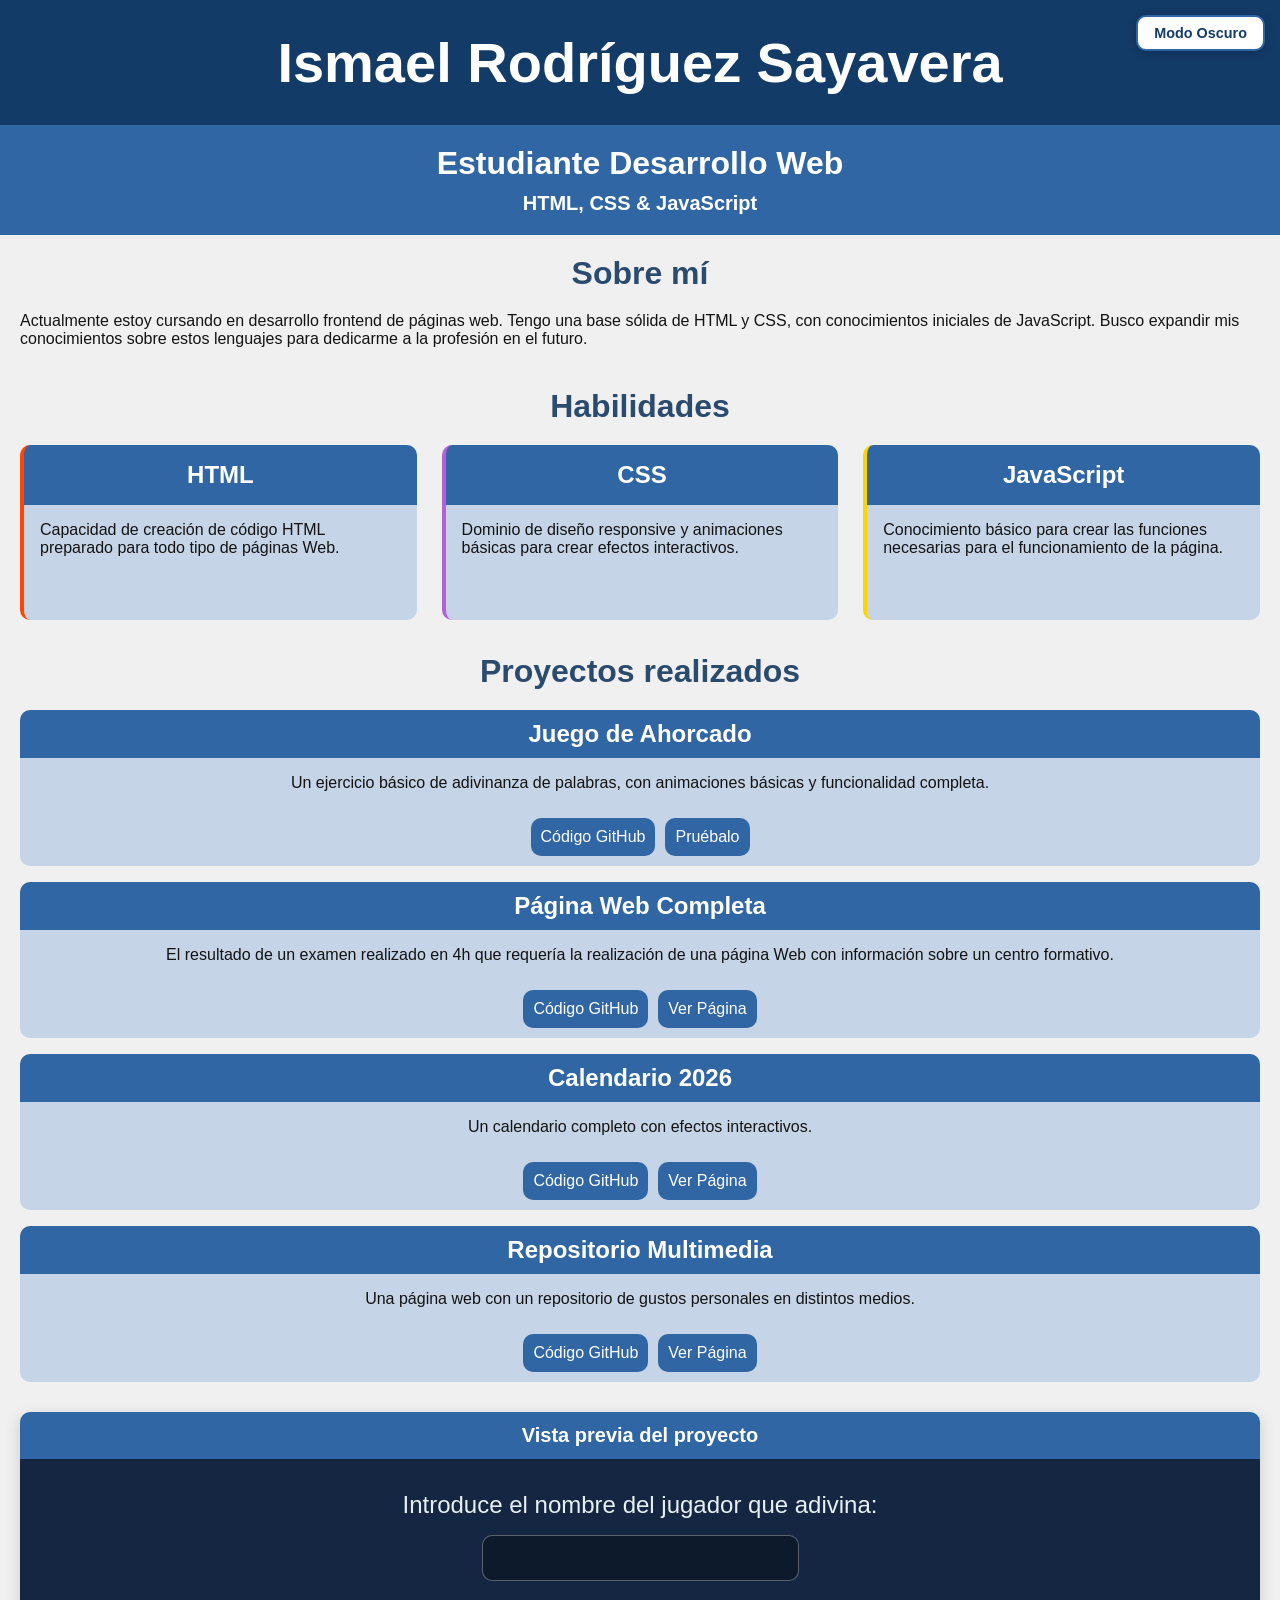
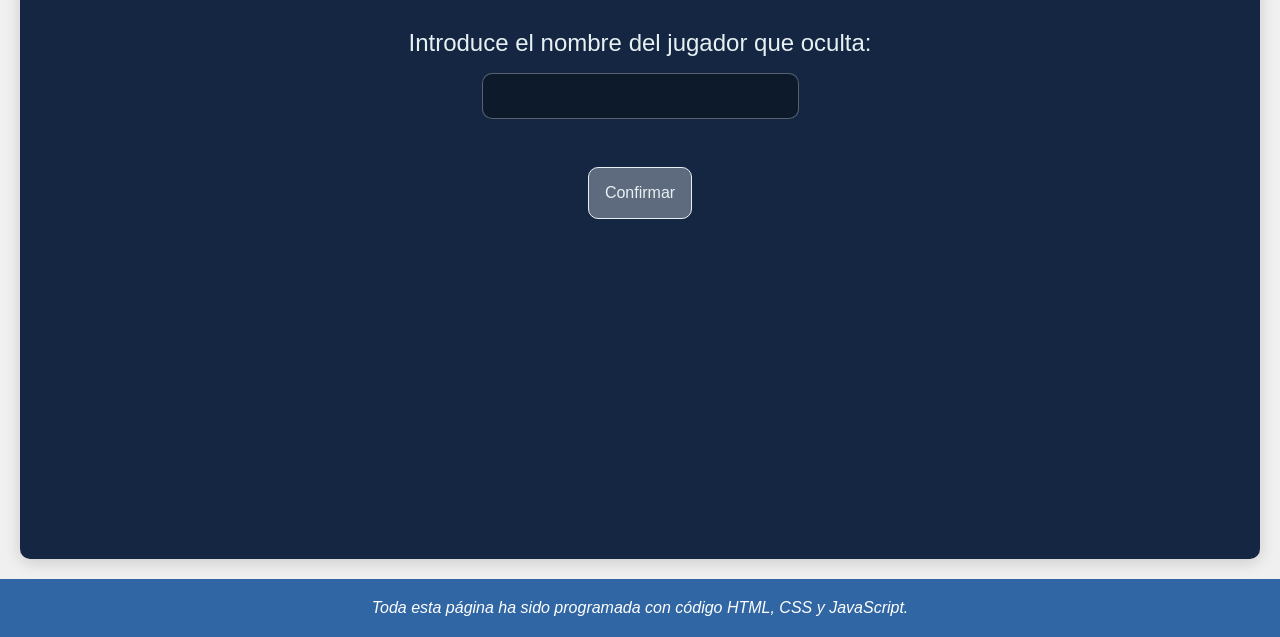
<file: index.html>
<!DOCTYPE html>
<html lang="es">

<head>
    <meta charset="UTF-8">
    <meta name="viewport" content="width=device-width, initial-scale=1.0">
    <title>Portfolio - Ismael Rodríguez Sayavera</title>
    <style>
        * {
            margin: 0;
            padding: 0;
            box-sizing: border-box;
        }

        :root {
            --primary-color: #133b68;
            --secondary-color: #3066a3;
            --h-color: #2a4a6e;
            --card-color: #c5d5e7;
            --txt-color-light: #ffffff;
            --txt-color-dark: #131313;
            --bg-color: #f0f0f0;
            --btn-bg: #ffffff;
            --btn-text: #133b68;
        }

        body.dark-theme {
            --primary-color: #0b1d33;
            --secondary-color: #1a365d;
            --h-color: #90cdf4;
            --card-color: #142033;
            --txt-color-light: #e2e8f0;
            --txt-color-dark: #cbd5e1;
            --bg-color: #0f172a;
            --btn-bg: #1e293b;
            --btn-text: #ffffff;
        }

        body {
            font-family: 'segoe ui', arial, sans-serif;
            background-color: var(--bg-color);
            color: var(--txt-color-dark);
            transition: background-color 0.3s ease, color 0.3s ease;
        }

        .theme-toggle-btn {
            position: fixed;
            top: 15px;
            right: 15px;
            z-index: 999;
            background-color: var(--btn-bg);
            color: var(--btn-text);
            border: 2px solid var(--secondary-color);
            border-radius: 10px;
            padding: 8px 16px;
            font-size: 0.9rem;
            font-weight: bold;
            cursor: pointer;
            box-shadow: 0 2px 10px rgba(0, 0, 0, 0.2);
            transition: all 0.3s ease;
            display: flex;
            align-items: center;
            gap: 6px;
        }

        .theme-toggle-btn:hover {
            background-color: var(--btn-text);
            color: var(--btn-bg);
        }

        .header {
            text-align: center;
        }

        .header h1 {
            font-size: 3.5rem;
            color: var(--txt-color-light);
            background-color: var(--primary-color);
            padding: 30px 0;
            transition: background-color 0.3s ease;
        }

        .header h2 {
            font-size: 2rem;
            color: var(--txt-color-light);
            background-color: var(--secondary-color);
            padding-top: 20px;
            transition: background-color 0.3s ease;
        }

        .header p {
            font-size: 1.25rem;
            color: var(--txt-color-light);
            font-weight: bold;
            background-color: var(--secondary-color);
            padding-top: 10px;
            padding-bottom: 20px;
            transition: background-color 0.3s ease;
        }

        .main {
            background-color: var(--bg-color);
            transition: background-color 0.3s ease;
        }

        section {
            padding: 20px 20px;
        }

        .main h2 {
            font-size: 2rem;
            color: var(--h-color);
            text-align: center;
            margin-bottom: 20px;
            transition: color 0.3s ease;
        }

        ul {
            list-style: square;
            margin-left: 1rem;
            margin-bottom: 20px;
        }

        .main h3 {
            font-size: 1.5rem;
            color: var(--h-color);
            transition: color 0.3s ease;
        }

        .main p {
            color: var(--txt-color-dark);
            transition: color 0.3s ease;
        }

        .skills-dl {
            display: flex;
            justify-content: center;
            gap: 2%;
            margin-bottom: 40px;
        }

        .sk-html,
        .sk-css,
        .sk-js {
            width: 33%;
        }

        .sk-html dt,
        .sk-html dd {
            border-left: 4px solid orangered;
            border-radius: 10px;
        }

        .sk-css dt,
        .sk-css dd {
            border-left: 4px solid rgb(180, 96, 219);
            border-radius: 10px;
        }

        .sk-js dt,
        .sk-js dd {
            border-left: 4px solid rgb(252, 214, 0);
            border-radius: 10px;
        }

        .skills-dl dt {
            font-weight: bold;
            color: var(--txt-color-light);
            font-size: 1.5rem;
            text-align: center;
            padding: 1rem;
            background-color: var(--secondary-color);
            border-radius: 10px 10px 0px 0px;
            transition: background-color 0.3s ease;
        }

        .skills-dl dd {
            color: var(--txt-color-dark);
            padding-bottom: 10px;
            padding: 1rem;
            background-color: var(--card-color);
            border-radius: 0 0 10px 10px;
            height: 90%;
            transition: background-color 0.3s ease, color 0.3s ease;
        }

        .project-boxes h3 {
            font-size: 1.5rem;
            color: var(--h-color);
            text-align: center;
            padding: 10px;
            transition: color 0.3s ease;
            background-color: var(--secondary-color);
            border-radius: 10px 10px 0 0;
            color: var(--txt-color-light);
        }

        .project-boxes p {
            text-align: center;
            padding: 1rem;
        }

        .project-flex {
            margin-bottom: 1rem;
        }

        .card-content {
            background-color: var(--card-color);
            margin-top: 0;
            border-radius: 0 0 10px 10px;
        }

        .project-links {
            display: flex;
            justify-content: center;
            gap: 10px;
            margin: 0 10px;
            padding: 10px;
        }

        .project-links a {
            text-decoration: none;
            background-color: var(--secondary-color);
            padding: 10px;
            color: var(--txt-color-light);
            border-radius: 10px;
            display: block;
            transition: all .25s ease;
        }

        .project-links a:hover {
            background-color: var(--primary-color);
        }

        .footer p {
            text-align: center;
            padding: 20px;
            background-color: var(--secondary-color);
            color: var(--txt-color-light);
            transition: background-color 0.3s ease;
        }

        .iframe-container {
            margin-top: 30px;
            background-color: var(--card-color);
            border-radius: 10px;
            overflow: hidden;
            box-shadow: 0 4px 15px rgba(0, 0, 0, 0.15);
        }

        .iframe-container h3 {
            background-color: var(--secondary-color);
            color: var(--txt-color-light);
            text-align: center;
            padding: 12px;
            font-size: 1.25rem;
        }

        .iframe-container iframe {
            width: 100%;
            height: 700px;
            border: none;
            display: block;
            background-color: #ffffff;
        }

        @media (min-width: 1550px) {
            .container {
                margin: 0 10rem;
                background-color: var(--bg-color);
                box-shadow: 0 0 50px rgba(0, 0, 0, 0.25);
            }

            .main {
                display: grid;
                grid-template-columns: repeat(6, 1fr);
                gap: 20px;
            }

            .about-me {
                grid-column: 1 / 7;
                align-items: center;
                justify-content: center;
            }

            .about-me p {
                width: 50%;
                margin: 0 auto;
                text-align: center;
            }

            .skills {
                grid-column: 1 / 7;
            }

            .skills-dl {
                display: flex;
                justify-content: center;
                gap: 2%;
                margin-bottom: 2rem;
            }

            .sk-html,
            .sk-css,
            .sk-js {
                width: 33%;
                margin-bottom: 0;
            }

            .projects {
                grid-column: 1 / 7;
                display: grid;
                grid-template-columns: repeat(6, 1fr);
                gap: 20px;
                align-items: start;
            }

            .projects h2 {
                grid-column: 1 / 7;
                margin-bottom: 20px;
            }

            .project-boxes {
                grid-column: 1 / 3;
                display: flex;
                flex-direction: column;
                gap: 15px;
            }

            .project-flex {
                width: 100%;
                height: auto;
                margin: 0;
            }

            .card-content {
                height: auto;
            }

            .iframe-container {
                grid-column: 3 / 7;
                margin-top: 0;
            }

            .iframe-container iframe {
                height: 742px;
            }

            .footer {
                grid-column: 1 / 7;
            }
        }
    </style>
</head>

<body>

    <button id="theme-toggle" class="theme-toggle-btn" aria-label="Cambiar tema">
        <span id="theme-text">Modo Oscuro</span>
    </button>

    <div class="container">
        <header class="header">
            <h1>Ismael Rodríguez Sayavera</h1>
            <h2>Estudiante Desarrollo Web</h2>
            <p>HTML, CSS & JavaScript</p>
        </header>
        <main class="main">
            <section class="about-me">
                <h2>Sobre mí</h2>
                <p>Actualmente estoy cursando en desarrollo frontend de páginas web. Tengo una base sólida de HTML y
                    CSS, con conocimientos iniciales de JavaScript. Busco expandir mis conocimientos sobre estos
                    lenguajes para dedicarme a la profesión en el futuro.</p>
            </section>
            <section class="skills">
                <h2>Habilidades</h2>
                <dl class="skills-dl">
                    <div class="sk-html">
                        <dt>HTML</dt>
                        <dd>Capacidad de creación de código HTML preparado para todo tipo de páginas Web.</dd>
                    </div>
                    <div class="sk-css">
                        <dt>CSS</dt>
                        <dd>Dominio de diseño responsive y animaciones básicas para crear efectos interactivos.</dd>
                    </div>
                    <div class="sk-js">
                        <dt>JavaScript</dt>
                        <dd>Conocimiento básico para crear las funciones necesarias para el funcionamiento de la página.
                        </dd>
                    </div>
                </dl>
            </section>
            <section class="projects">
                <h2>Proyectos realizados</h2>

                <div class="project-boxes">
                    <div class="project-flex">
                        <h3>Juego de Ahorcado</h3>
                        <div class="card-content">
                            <p>Un ejercicio básico de adivinanza de palabras, con animaciones básicas y funcionalidad
                                completa.</p>
                            <div class="project-links">
                                <a href="https://github.com/IsmaRS20/Portfolio/tree/main/hangman-example"
                                    target="_blank">Código GitHub</a>
                                <a href="./hangman-example/index.html" target="project-preview">Pruébalo</a>
                            </div>
                        </div>
                    </div>

                    <div class="project-flex">
                        <h3>Página Web Completa</h3>
                        <div class="card-content">
                            <p>El resultado de un examen realizado en 4h que requería la realización de una página Web
                                con información sobre un centro formativo.</p>
                            <div class="project-links">
                                <a href="https://github.com/IsmaRS20/Portfolio/tree/main/finished-web-example"
                                    target="_blank">Código GitHub</a>
                                <a href="./finished-web-example/index.html" target="project-preview">Ver Página</a>
                            </div>
                        </div>
                    </div>

                    <div class="project-flex">
                        <h3>Calendario 2026</h3>
                        <div class="card-content">
                            <p>Un calendario completo con efectos interactivos.</p>
                            <div class="project-links">
                                <a href="https://github.com/IsmaRS20/Portfolio/tree/main/calendar-example"
                                    target="_blank">Código GitHub</a>
                                <a href="./calendar-example/index.html" target="project-preview">Ver Página</a>
                            </div>
                        </div>
                    </div>

                    <div class="project-flex">
                        <h3>Repositorio Multimedia</h3>
                        <div class="card-content">
                            <p>Una página web con un repositorio de gustos personales en distintos medios.</p>
                            <div class="project-links">
                                <a href="https://github.com/IsmaRS20/IsmaRS20.github.io/tree/main/multimedia-example"
                                    target="_blank">Código GitHub</a>
                                <a href="./multimedia-example/index.html" target="project-preview">Ver Página</a>
                            </div>
                        </div>
                    </div>
                </div>

                <div class="iframe-container">
                    <h3>Vista previa del proyecto</h3>
                    <iframe name="project-preview" src="./hangman-example/index.html"
                        title="Vista previa de proyecto"></iframe>
                </div>
            </section>
            <footer class="footer">
                <p><em>Toda esta página ha sido programada con código HTML, CSS y JavaScript.</em></p>
            </footer>
        </main>
    </div>

    <script>
        const themeToggleBtn = document.getElementById('theme-toggle');
        const themeText = document.getElementById('theme-text');

        function updateButton(isDark) {
            if (isDark) {
                themeText.textContent = 'Modo Claro';
            } else {
                themeText.textContent = 'Modo Oscuro';
            }
        }

        const savedTheme = localStorage.getItem('theme');
        const systemPrefersDark = window.matchMedia('(prefers-color-scheme: dark)').matches;

        if (savedTheme === 'dark' || (!savedTheme && systemPrefersDark)) {
            document.body.classList.add('dark-theme');
            updateButton(true);
        } else {
            updateButton(false);
        }

        themeToggleBtn.addEventListener('click', () => {
            document.body.classList.toggle('dark-theme');
            const isDarkMode = document.body.classList.contains('dark-theme');

            localStorage.setItem('theme', isDarkMode ? 'dark' : 'light');

            updateButton(isDarkMode);
        });
    </script>
</body>

</html>
</file>
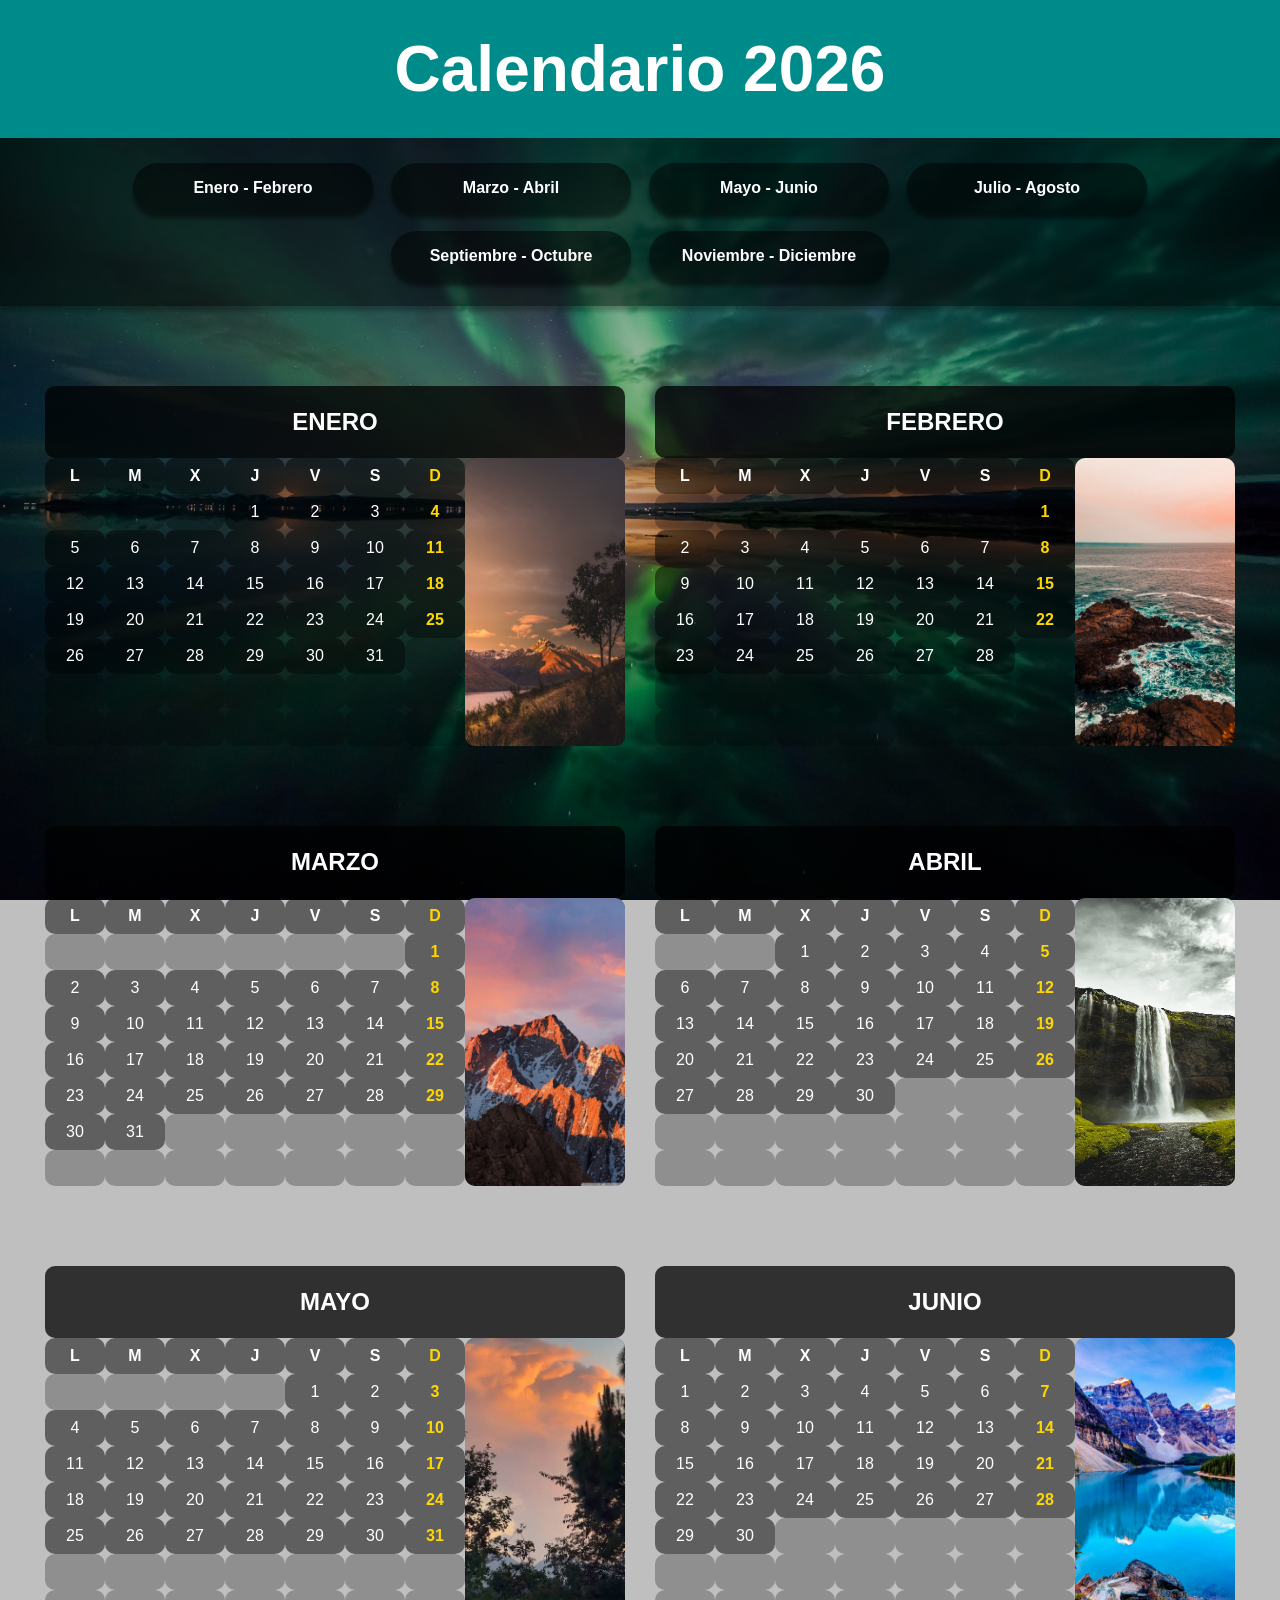
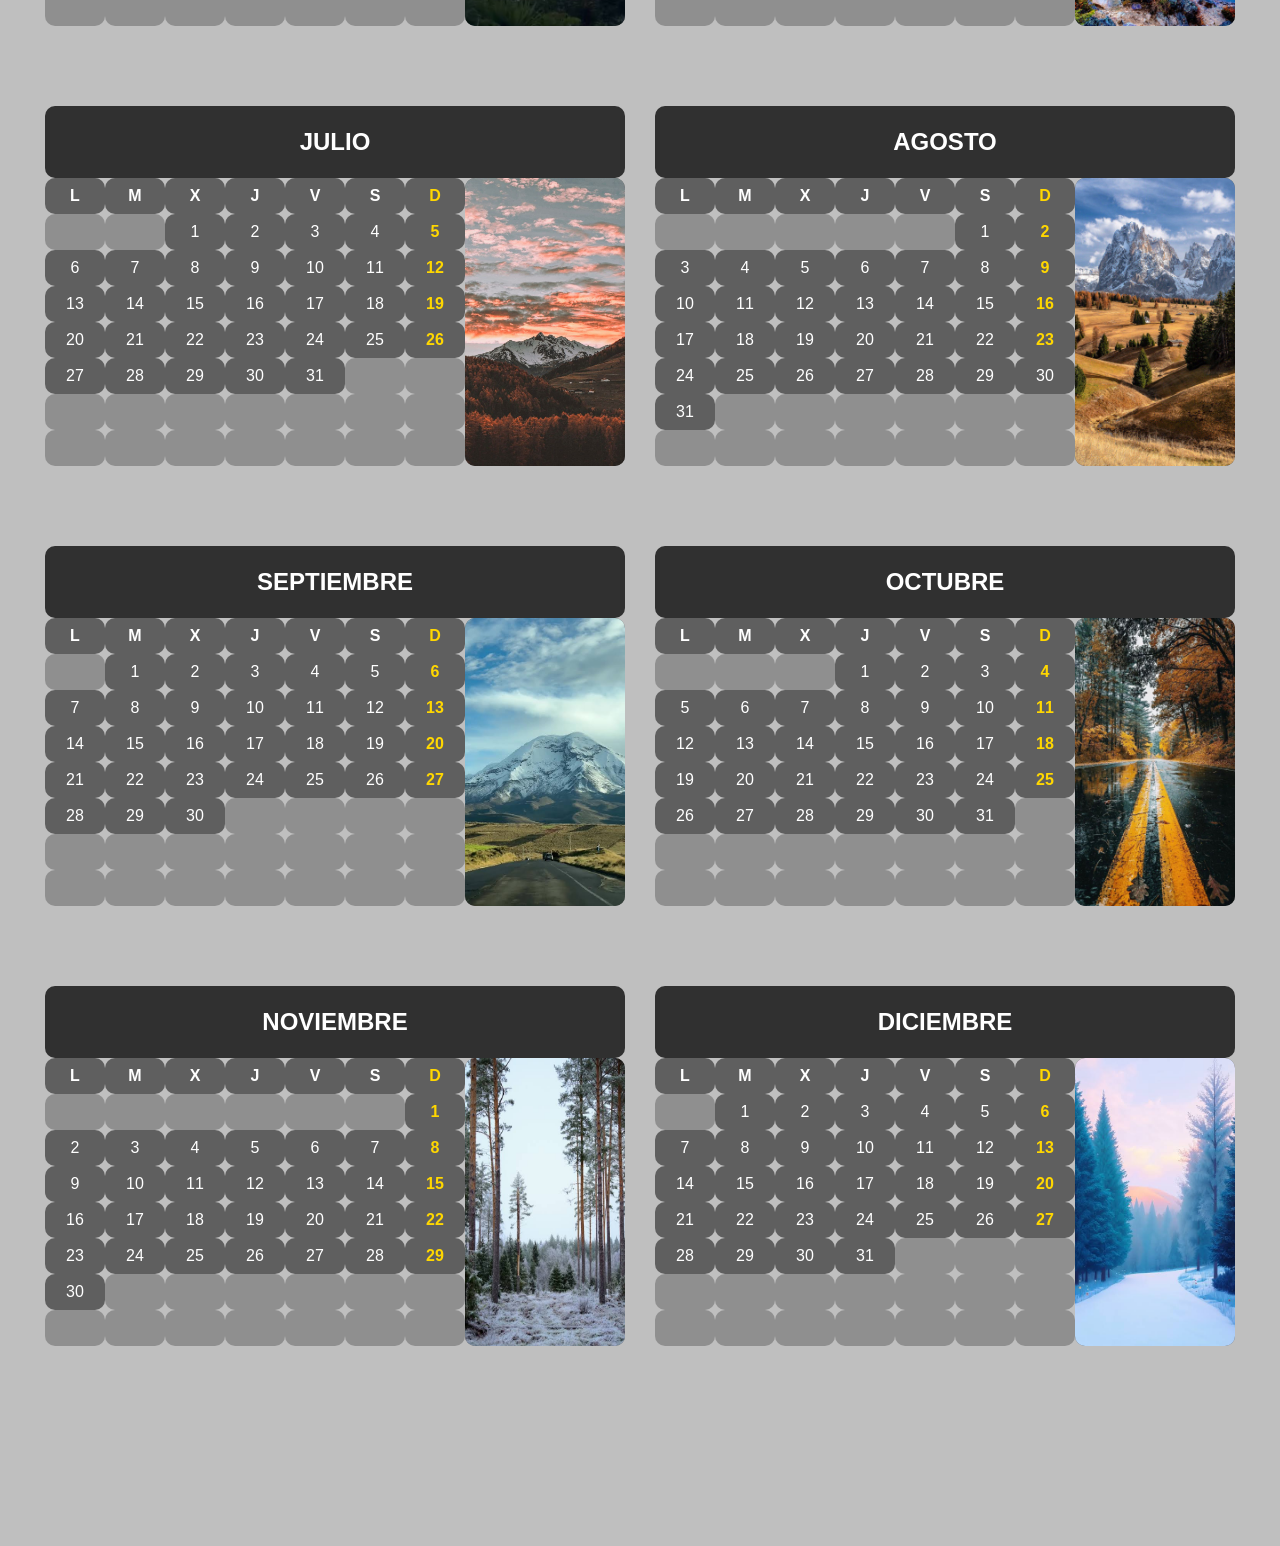
<file: calendar-example/index.html>
<!DOCTYPE html>
<html lang="es">

<head>
    <meta charset="UTF-8">
    <meta name="viewport" content="width=device-width, initial-scale=1.0">
    <title>Ejercicio 08 - Calendario 26</title>
    <style>
        html {
            scroll-behavior: smooth;
            scroll-padding: 120px;
        }

        * {
            padding: 0;
            margin: 0;
            box-sizing: border-box;
        }

        body {
            font-family: 'Segoe UI', Tahoma, Geneva, Verdana, sans-serif;
            color: white;
            background-image: url(img/fondo.jpeg);
            background-size: cover;
            background-position: center;
            background-repeat: no-repeat;
            background-attachment: fixed;
        }

        main {
            padding-bottom: 200px;
            background-color: rgba(0, 0, 0, .25);
        }

        h1 {
            text-align: center;
            font-size: 4rem;
            padding: 2rem;
            background-color: darkcyan;
            color: white;
        }

        .navegacion {
            background-color: rgba(0, 0, 0, .5);
            backdrop-filter: blur(2px);
            box-shadow: 0px 5px 4px rgba(0, 0, 0, .25);
            position: sticky;
            top: 0;
            z-index: 999;
        }

        ul {
            list-style: none;
            display: flex;
            flex-wrap: wrap;
            padding: 1rem;
            align-items: center;
            justify-content: center;
        }

        li {
            margin: 9px;
            width: 240px;
            background-color: rgba(0, 0, 0, .5);
            text-align: center;
            display: block;
            border-radius: 50px;
            box-shadow: 0px 5px 4px rgba(0, 0, 0, .5);
            transition: transform 0.2s ease
        }

        a {
            text-decoration: none;
            color: white;
            font-weight: bold;
            padding: 1rem;
            display: block;
            transition: transform 0.2s ease;
        }

        li:hover {
            box-shadow: inset 0 0 20px rgb(119, 255, 198);
            transform: scale(1.05);
        }

        a:hover {
            color: rgb(119, 255, 198);
            text-shadow: 0 0 5px rgb(119, 255, 198);
        }

        img {
            width: 160px;
            height: 288px;
            border-radius: 10px;
            display: block;
        }

        table,
        tr,
        th,
        td {
            border-collapse: collapse;
            text-align: center;
            transition: transform 0.2s ease;
        }

        th {
            background-color: rgba(0, 0, 0, .75);
            font-size: 1.5rem;
            color: white;
            border-radius: 10px;
        }

        table {
            margin-top: 3rem;
            border-radius: 10px;
            width: 580px;
            height: 360px;
        }

        table:hover {
            box-shadow: 0 0 20px rgb(119, 255, 198);
            border-radius: 10px;
            background-color: rgba(119, 255, 198, 0.25);
            transform: scale(1.05);
        }

        td:hover {
            background-color: rgb(216, 216, 216);
            color: black;
            font-weight: bold;
            transform: scale(1.1);
        }

        tr:hover {
            background-color: rgba(0, 0, 0, .5);
        }

        th:hover {
            background-color: darkcyan;
            color: white;
            transform: scale(1.05);
        }

        td.dias {
            font-weight: bold;
        }

        td.domingo {
            color: gold;
            font-weight: bold;
        }

        td.domingo:hover {
            background-color: gold;
            color: black;
        }

        th,
        td {
            width: 60px;
            height: 36px;
        }

        td {
            background-color: rgba(0, 0, 0, .5);
            border-radius: 10px;
        }

        th {
            width: 580px;
            height: 72px;
        }

        .cabecera {
            font-size: 2rem;
        }

        section {
            display: flex;
            flex-wrap: wrap;
            align-items: center;
            justify-content: center;
            gap: 30px;
            margin-top: 2rem;
        }

        .empty {
            background-color: rgba(0, 0, 0, .25);
        }

        td.empty:hover {
            background-color: rgb(87, 87, 87);
        }
    </style>
</head>

<body>
    <div class="contenedor">
        <HEADER>
            <H1>Calendario 2026</H1>
        </HEADER>
        <MAIN>
            <NAV class="navegacion">
                <UL>
                    <LI><A href="#grupo-1">Enero - Febrero</A></LI>
                    <LI><A href="#grupo-2">Marzo - Abril</A></LI>
                    <LI><A href="#grupo-3">Mayo - Junio</A></LI>
                    <LI><A href="#grupo-4">Julio - Agosto</A></LI>
                    <LI><A href="#grupo-5">Septiembre - Octubre</A></LI>
                    <LI><A href="#grupo-6">Noviembre - Diciembre</A></LI>
                </UL>
            </NAV>
            <SECTION id="grupo-1">
                <ARTICLE>
                    <TABLE>
                        <tr>
                            <th colspan="8">ENERO</th>
                        </tr>
                        <tr>
                            <td class="dias">L</td>
                            <td class="dias">M</td>
                            <td class="dias">X</td>
                            <td class="dias">J</td>
                            <td class="dias">V</td>
                            <td class="dias">S</td>
                            <td class="domingo">D</td>
                            <td rowspan="8" class="imagen"><img src="img/enero.jpg" alt="Enero"></td>
                        </tr>
                        <tr>
                            <td class="empty"></td>
                            <td class="empty"></td>
                            <td class="empty"></td>
                            <td>1</td>
                            <td>2</td>
                            <td>3</td>
                            <td class="domingo">4</td>
                        </tr>
                        <tr>
                            <td>5</td>
                            <td>6</td>
                            <td>7</td>
                            <td>8</td>
                            <td>9</td>
                            <td>10</td>
                            <td class="domingo">11</td>
                        </tr>
                        <tr>
                            <td>12</td>
                            <td>13</td>
                            <td>14</td>
                            <td>15</td>
                            <td>16</td>
                            <td>17</td>
                            <td class="domingo">18</td>
                        </tr>
                        <tr>
                            <td>19</td>
                            <td>20</td>
                            <td>21</td>
                            <td>22</td>
                            <td>23</td>
                            <td>24</td>
                            <td class="domingo">25</td>
                        </tr>
                        <tr>
                            <td>26</td>
                            <td>27</td>
                            <td>28</td>
                            <td>29</td>
                            <td>30</td>
                            <td>31</td>
                            <td class="empty"></td>
                        </tr>
                        <tr>
                            <td class="empty"></td>
                            <td class="empty"></td>
                            <td class="empty"></td>
                            <td class="empty"></td>
                            <td class="empty"></td>
                            <td class="empty"></td>
                            <td class="empty"></td>
                        </tr>
                        <tr>
                            <td class="empty"></td>
                            <td class="empty"></td>
                            <td class="empty"></td>
                            <td class="empty"></td>
                            <td class="empty"></td>
                            <td class="empty"></td>
                            <td class="empty"></td>
                        </tr>
                    </TABLE>
                </ARTICLE>
                <ARTICLE>
                    <TABLE>
                        <tr>
                            <th colspan="8">FEBRERO</th>
                        </tr>
                        <tr>
                            <td class="dias">L</td>
                            <td class="dias">M</td>
                            <td class="dias">X</td>
                            <td class="dias">J</td>
                            <td class="dias">V</td>
                            <td class="dias">S</td>
                            <td class="domingo">D</td>
                            <td rowspan="8"><img src="img/febrero.avif" alt="Febrero"></td>
                        </tr>
                        <tr>
                            <td class="empty"></td>
                            <td class="empty"></td>
                            <td class="empty"></td>
                            <td class="empty"></td>
                            <td class="empty"></td>
                            <td class="empty"></td>
                            <td class="domingo">1</td>
                        </tr>
                        <tr>
                            <td>2</td>
                            <td>3</td>
                            <td>4</td>
                            <td>5</td>
                            <td>6</td>
                            <td>7</td>
                            <td class="domingo">8</td>
                        </tr>
                        <tr>
                            <td>9</td>
                            <td>10</td>
                            <td>11</td>
                            <td>12</td>
                            <td>13</td>
                            <td>14</td>
                            <td class="domingo">15</td>
                        </tr>
                        <tr>
                            <td>16</td>
                            <td>17</td>
                            <td>18</td>
                            <td>19</td>
                            <td>20</td>
                            <td>21</td>
                            <td class="domingo">22</td>
                        </tr>
                        <tr>
                            <td>23</td>
                            <td>24</td>
                            <td>25</td>
                            <td>26</td>
                            <td>27</td>
                            <td>28</td>
                            <td class="empty"></td>
                        </tr>
                        <tr>
                            <td class="empty"></td>
                            <td class="empty"></td>
                            <td class="empty"></td>
                            <td class="empty"></td>
                            <td class="empty"></td>
                            <td class="empty"></td>
                            <td class="empty"></td>
                        </tr>
                        <tr>
                            <td class="empty"></td>
                            <td class="empty"></td>
                            <td class="empty"></td>
                            <td class="empty"></td>
                            <td class="empty"></td>
                            <td class="empty"></td>
                            <td class="empty"></td>
                        </tr>
                    </TABLE>
                </ARTICLE>
            </SECTION>
            <SECTION id="grupo-2">
                <ARTICLE>
                    <TABLE>
                        <tr>
                            <th colspan="8">MARZO</th>
                        </tr>
                        <tr>
                            <td class="dias">L</td>
                            <td class="dias">M</td>
                            <td class="dias">X</td>
                            <td class="dias">J</td>
                            <td class="dias">V</td>
                            <td class="dias">S</td>
                            <td class="domingo">D</td>
                            <td rowspan="8"><img src="img/marzo.jpg" alt="Marzo"></td>
                        </tr>
                        <tr>
                            <td class="empty"></td>
                            <td class="empty"></td>
                            <td class="empty"></td>
                            <td class="empty"></td>
                            <td class="empty"></td>
                            <td class="empty"></td>
                            <td class="domingo">1</td>
                        </tr>
                        <tr>
                            <td>2</td>
                            <td>3</td>
                            <td>4</td>
                            <td>5</td>
                            <td>6</td>
                            <td>7</td>
                            <td class="domingo">8</td>
                        </tr>
                        <tr>
                            <td>9</td>
                            <td>10</td>
                            <td>11</td>
                            <td>12</td>
                            <td>13</td>
                            <td>14</td>
                            <td class="domingo">15</td>
                        </tr>
                        <tr>
                            <td>16</td>
                            <td>17</td>
                            <td>18</td>
                            <td>19</td>
                            <td>20</td>
                            <td>21</td>
                            <td class="domingo">22</td>
                        </tr>
                        <tr>
                            <td>23</td>
                            <td>24</td>
                            <td>25</td>
                            <td>26</td>
                            <td>27</td>
                            <td>28</td>
                            <td class="domingo">29</td>
                        </tr>
                        <tr>
                            <td>30</td>
                            <td>31</td>
                            <td class="empty"></td>
                            <td class="empty"></td>
                            <td class="empty"></td>
                            <td class="empty"></td>
                            <td class="empty"></td>
                        </tr>
                        <tr>
                            <td class="empty"></td>
                            <td class="empty"></td>
                            <td class="empty"></td>
                            <td class="empty"></td>
                            <td class="empty"></td>
                            <td class="empty"></td>
                            <td class="empty"></td>
                        </tr>
                    </TABLE>
                </ARTICLE>
                <ARTICLE>
                    <TABLE>
                        <tr>
                            <th colspan="8">ABRIL</th>
                        </tr>
                        <tr>
                            <td class="dias">L</td>
                            <td class="dias">M</td>
                            <td class="dias">X</td>
                            <td class="dias">J</td>
                            <td class="dias">V</td>
                            <td class="dias">S</td>
                            <td class="domingo">D</td>
                            <td rowspan="8"><img src="img/abril.jpg" alt="Abril"></td>
                        </tr>
                        <tr>
                            <td class="empty"></td>
                            <td class="empty"></td>
                            <td>1</td>
                            <td>2</td>
                            <td>3</td>
                            <td>4</td>
                            <td class="domingo">5</td>
                        </tr>
                        <tr>
                            <td>6</td>
                            <td>7</td>
                            <td>8</td>
                            <td>9</td>
                            <td>10</td>
                            <td>11</td>
                            <td class="domingo">12</td>
                        </tr>
                        <tr>
                            <td>13</td>
                            <td>14</td>
                            <td>15</td>
                            <td>16</td>
                            <td>17</td>
                            <td>18</td>
                            <td class="domingo">19</td>
                        </tr>
                        <tr>
                            <td>20</td>
                            <td>21</td>
                            <td>22</td>
                            <td>23</td>
                            <td>24</td>
                            <td>25</td>
                            <td class="domingo">26</td>
                        </tr>
                        <tr>
                            <td>27</td>
                            <td>28</td>
                            <td>29</td>
                            <td>30</td>
                            <td class="empty"></td>
                            <td class="empty"></td>
                            <td class="empty"></td>
                        </tr>
                        <tr>
                            <td class="empty"></td>
                            <td class="empty"></td>
                            <td class="empty"></td>
                            <td class="empty"></td>
                            <td class="empty"></td>
                            <td class="empty"></td>
                            <td class="empty"></td>
                        </tr>
                        <tr>
                            <td class="empty"></td>
                            <td class="empty"></td>
                            <td class="empty"></td>
                            <td class="empty"></td>
                            <td class="empty"></td>
                            <td class="empty"></td>
                            <td class="empty"></td>
                        </tr>
                    </TABLE>
                </ARTICLE>
            </SECTION>
            <SECTION id="grupo-3">
                <ARTICLE>
                    <TABLE>
                        <tr>
                            <th colspan="8">MAYO</th>
                        </tr>
                        <tr>
                            <td class="dias">L</td>
                            <td class="dias">M</td>
                            <td class="dias">X</td>
                            <td class="dias">J</td>
                            <td class="dias">V</td>
                            <td class="dias">S</td>
                            <td class="domingo">D</td>
                            <td rowspan="8"><img src="img/mayo.jpg" alt="Mayo"></td>
                        </tr>
                        <tr>
                            <td class="empty"></td>
                            <td class="empty"></td>
                            <td class="empty"></td>
                            <td class="empty"></td>
                            <td>1</td>
                            <td>2</td>
                            <td class="domingo">3</td>
                        </tr>
                        <tr>
                            <td>4</td>
                            <td>5</td>
                            <td>6</td>
                            <td>7</td>
                            <td>8</td>
                            <td>9</td>
                            <td class="domingo">10</td>
                        </tr>
                        <tr>
                            <td>11</td>
                            <td>12</td>
                            <td>13</td>
                            <td>14</td>
                            <td>15</td>
                            <td>16</td>
                            <td class="domingo">17</td>
                        </tr>
                        <tr>
                            <td>18</td>
                            <td>19</td>
                            <td>20</td>
                            <td>21</td>
                            <td>22</td>
                            <td>23</td>
                            <td class="domingo">24</td>
                        </tr>
                        <tr>
                            <td>25</td>
                            <td>26</td>
                            <td>27</td>
                            <td>28</td>
                            <td>29</td>
                            <td>30</td>
                            <td class="domingo">31</td>
                        </tr>
                        <tr>
                            <td class="empty"></td>
                            <td class="empty"></td>
                            <td class="empty"></td>
                            <td class="empty"></td>
                            <td class="empty"></td>
                            <td class="empty"></td>
                            <td class="empty"></td>
                        </tr>
                        <tr>
                            <td class="empty"></td>
                            <td class="empty"></td>
                            <td class="empty"></td>
                            <td class="empty"></td>
                            <td class="empty"></td>
                            <td class="empty"></td>
                            <td class="empty"></td>
                        </tr>
                    </TABLE>
                </ARTICLE>
                <ARTICLE>
                    <TABLE>
                        <tr>
                            <th colspan="8">JUNIO</th>
                        </tr>
                        <tr>
                            <td class="dias">L</td>
                            <td class="dias">M</td>
                            <td class="dias">X</td>
                            <td class="dias">J</td>
                            <td class="dias">V</td>
                            <td class="dias">S</td>
                            <td class="domingo">D</td>
                            <td rowspan="8"><img src="img/junio.jpg" alt="Junio"></td>
                        </tr>
                        <tr>
                            <td>1</td>
                            <td>2</td>
                            <td>3</td>
                            <td>4</td>
                            <td>5</td>
                            <td>6</td>
                            <td class="domingo">7</td>
                        </tr>
                        <tr>
                            <td>8</td>
                            <td>9</td>
                            <td>10</td>
                            <td>11</td>
                            <td>12</td>
                            <td>13</td>
                            <td class="domingo">14</td>
                        </tr>
                        <tr>
                            <td>15</td>
                            <td>16</td>
                            <td>17</td>
                            <td>18</td>
                            <td>19</td>
                            <td>20</td>
                            <td class="domingo">21</td>
                        </tr>
                        <tr>
                            <td>22</td>
                            <td>23</td>
                            <td>24</td>
                            <td>25</td>
                            <td>26</td>
                            <td>27</td>
                            <td class="domingo">28</td>
                        </tr>
                        <tr>
                            <td>29</td>
                            <td>30</td>
                            <td class="empty"></td>
                            <td class="empty"></td>
                            <td class="empty"></td>
                            <td class="empty"></td>
                            <td class="empty"></td>
                        </tr>
                        <tr>
                            <td class="empty"></td>
                            <td class="empty"></td>
                            <td class="empty"></td>
                            <td class="empty"></td>
                            <td class="empty"></td>
                            <td class="empty"></td>
                            <td class="empty"></td>
                        </tr>
                        <tr>
                            <td class="empty"></td>
                            <td class="empty"></td>
                            <td class="empty"></td>
                            <td class="empty"></td>
                            <td class="empty"></td>
                            <td class="empty"></td>
                            <td class="empty"></td>
                        </tr>
                    </TABLE>
                </ARTICLE>
            </SECTION>
            <SECTION id="grupo-4">
                <ARTICLE>
                    <TABLE>
                        <tr>
                            <th colspan="8">JULIO</th>
                        </tr>
                        <tr>
                            <td class="dias">L</td>
                            <td class="dias">M</td>
                            <td class="dias">X</td>
                            <td class="dias">J</td>
                            <td class="dias">V</td>
                            <td class="dias">S</td>
                            <td class="domingo">D</td>
                            <td rowspan="8"><img src="img/julio.jpg" alt="Julio"></td>
                        </tr>
                        <tr>
                            <td class="empty"></td>
                            <td class="empty"></td>
                            <td>1</td>
                            <td>2</td>
                            <td>3</td>
                            <td>4</td>
                            <td class="domingo">5</td>
                        </tr>
                        <tr>
                            <td>6</td>
                            <td>7</td>
                            <td>8</td>
                            <td>9</td>
                            <td>10</td>
                            <td>11</td>
                            <td class="domingo">12</td>
                        </tr>
                        <tr>
                            <td>13</td>
                            <td>14</td>
                            <td>15</td>
                            <td>16</td>
                            <td>17</td>
                            <td>18</td>
                            <td class="domingo">19</td>
                        </tr>
                        <tr>
                            <td>20</td>
                            <td>21</td>
                            <td>22</td>
                            <td>23</td>
                            <td>24</td>
                            <td>25</td>
                            <td class="domingo">26</td>
                        </tr>
                        <tr>
                            <td>27</td>
                            <td>28</td>
                            <td>29</td>
                            <td>30</td>
                            <td>31</td>
                            <td class="empty"></td>
                            <td class="empty"></td>
                        </tr>
                        <tr>
                            <td class="empty"></td>
                            <td class="empty"></td>
                            <td class="empty"></td>
                            <td class="empty"></td>
                            <td class="empty"></td>
                            <td class="empty"></td>
                            <td class="empty"></td>
                        </tr>
                        <tr>
                            <td class="empty"></td>
                            <td class="empty"></td>
                            <td class="empty"></td>
                            <td class="empty"></td>
                            <td class="empty"></td>
                            <td class="empty"></td>
                            <td class="empty"></td>
                        </tr>
                    </TABLE>
                </ARTICLE>
                <ARTICLE>
                    <TABLE>
                        <tr>
                            <th colspan="8">AGOSTO</th>
                        </tr>
                        <tr>
                            <td class="dias">L</td>
                            <td class="dias">M</td>
                            <td class="dias">X</td>
                            <td class="dias">J</td>
                            <td class="dias">V</td>
                            <td class="dias">S</td>
                            <td class="domingo">D</td>
                            <td rowspan="8"><img src="img/agosto.jpg" alt="Agosto"></td>
                        </tr>
                        <tr>
                            <td class="empty"></td>
                            <td class="empty"></td>
                            <td class="empty"></td>
                            <td class="empty"></td>
                            <td class="empty"></td>
                            <td>1</td>
                            <td class="domingo">2</td>
                        </tr>
                        <tr>
                            <td>3</td>
                            <td>4</td>
                            <td>5</td>
                            <td>6</td>
                            <td>7</td>
                            <td>8</td>
                            <td class="domingo">9</td>
                        </tr>
                        <tr>
                            <td>10</td>
                            <td>11</td>
                            <td>12</td>
                            <td>13</td>
                            <td>14</td>
                            <td>15</td>
                            <td class="domingo">16</td>
                        </tr>
                        <tr>
                            <td>17</td>
                            <td>18</td>
                            <td>19</td>
                            <td>20</td>
                            <td>21</td>
                            <td>22</td>
                            <td class="domingo">23</td>
                        </tr>
                        <tr>
                            <td>24</td>
                            <td>25</td>
                            <td>26</td>
                            <td>27</td>
                            <td>28</td>
                            <td>29</td>
                            <td>30</td>
                        </tr>
                        <tr>
                            <td>31</td>
                            <td class="empty"></td>
                            <td class="empty"></td>
                            <td class="empty"></td>
                            <td class="empty"></td>
                            <td class="empty"></td>
                            <td class="empty"></td>
                        </tr>
                        <tr>
                            <td class="empty"></td>
                            <td class="empty"></td>
                            <td class="empty"></td>
                            <td class="empty"></td>
                            <td class="empty"></td>
                            <td class="empty"></td>
                            <td class="empty"></td>
                        </tr>
                    </TABLE>
                </ARTICLE>
            </SECTION>
            <SECTION id="grupo-5">
                <ARTICLE>
                    <TABLE>
                        <tr>
                            <th colspan="8">SEPTIEMBRE</th>
                        </tr>
                        <tr>
                            <td class="dias">L</td>
                            <td class="dias">M</td>
                            <td class="dias">X</td>
                            <td class="dias">J</td>
                            <td class="dias">V</td>
                            <td class="dias">S</td>
                            <td class="domingo">D</td>
                            <td rowspan="8"><img src="img/septiembre.jpg" alt="Septiembre"></td>
                        </tr>
                        <tr>
                            <td class="empty"></td>
                            <td>1</td>
                            <td>2</td>
                            <td>3</td>
                            <td>4</td>
                            <td>5</td>
                            <td class="domingo">6</td>
                        </tr>
                        <tr>
                            <td>7</td>
                            <td>8</td>
                            <td>9</td>
                            <td>10</td>
                            <td>11</td>
                            <td>12</td>
                            <td class="domingo">13</td>
                        </tr>
                        <tr>
                            <td>14</td>
                            <td>15</td>
                            <td>16</td>
                            <td>17</td>
                            <td>18</td>
                            <td>19</td>
                            <td class="domingo">20</td>
                        </tr>
                        <tr>
                            <td>21</td>
                            <td>22</td>
                            <td>23</td>
                            <td>24</td>
                            <td>25</td>
                            <td>26</td>
                            <td class="domingo">27</td>
                        </tr>
                        <tr>
                            <td>28</td>
                            <td>29</td>
                            <td>30</td>
                            <td class="empty"></td>
                            <td class="empty"></td>
                            <td class="empty"></td>
                            <td class="empty"></td>
                        </tr>
                        <tr>
                            <td class="empty"></td>
                            <td class="empty"></td>
                            <td class="empty"></td>
                            <td class="empty"></td>
                            <td class="empty"></td>
                            <td class="empty"></td>
                            <td class="empty"></td>
                        </tr>
                        <tr>
                            <td class="empty"></td>
                            <td class="empty"></td>
                            <td class="empty"></td>
                            <td class="empty"></td>
                            <td class="empty"></td>
                            <td class="empty"></td>
                            <td class="empty"></td>
                        </tr>
                    </TABLE>
                </ARTICLE>
                <ARTICLE>
                    <TABLE>
                        <tr>
                            <th colspan="8">OCTUBRE</th>
                        </tr>
                        <tr>
                            <td class="dias">L</td>
                            <td class="dias">M</td>
                            <td class="dias">X</td>
                            <td class="dias">J</td>
                            <td class="dias">V</td>
                            <td class="dias">S</td>
                            <td class="domingo">D</td>
                            <td rowspan="8"><img src="img/octubre.jpg" alt="Octubre"></td>
                        </tr>
                        <tr>
                            <td class="empty"></td>
                            <td class="empty"></td>
                            <td class="empty"></td>
                            <td>1</td>
                            <td>2</td>
                            <td>3</td>
                            <td class="domingo">4</td>
                        </tr>
                        <tr>
                            <td>5</td>
                            <td>6</td>
                            <td>7</td>
                            <td>8</td>
                            <td>9</td>
                            <td>10</td>
                            <td class="domingo">11</td>
                        </tr>
                        <tr>
                            <td>12</td>
                            <td>13</td>
                            <td>14</td>
                            <td>15</td>
                            <td>16</td>
                            <td>17</td>
                            <td class="domingo">18</td>
                        </tr>
                        <tr>
                            <td>19</td>
                            <td>20</td>
                            <td>21</td>
                            <td>22</td>
                            <td>23</td>
                            <td>24</td>
                            <td class="domingo">25</td>
                        </tr>
                        <tr>
                            <td>26</td>
                            <td>27</td>
                            <td>28</td>
                            <td>29</td>
                            <td>30</td>
                            <td>31</td>
                            <td class="empty"></td>
                        </tr>
                        <tr>
                            <td class="empty"></td>
                            <td class="empty"></td>
                            <td class="empty"></td>
                            <td class="empty"></td>
                            <td class="empty"></td>
                            <td class="empty"></td>
                            <td class="empty"></td>
                        </tr>
                        <tr>
                            <td class="empty"></td>
                            <td class="empty"></td>
                            <td class="empty"></td>
                            <td class="empty"></td>
                            <td class="empty"></td>
                            <td class="empty"></td>
                            <td class="empty"></td>
                        </tr>
                    </TABLE>
                </ARTICLE>
            </SECTION>
            <SECTION id="grupo-6">
                <ARTICLE>
                    <TABLE>
                        <tr>
                            <th colspan="8">NOVIEMBRE</th>
                        </tr>
                        <tr>
                            <td class="dias">L</td>
                            <td class="dias">M</td>
                            <td class="dias">X</td>
                            <td class="dias">J</td>
                            <td class="dias">V</td>
                            <td class="dias">S</td>
                            <td class="domingo">D</td>
                            <td rowspan="8"><img src="img/noviembre.jpg" alt="Noviembre"></td>
                        </tr>
                        <tr>
                            <td class="empty"></td>
                            <td class="empty"></td>
                            <td class="empty"></td>
                            <td class="empty"></td>
                            <td class="empty"></td>
                            <td class="empty"></td>
                            <td class="domingo">1</td>
                        </tr>
                        <tr>
                            <td>2</td>
                            <td>3</td>
                            <td>4</td>
                            <td>5</td>
                            <td>6</td>
                            <td>7</td>
                            <td class="domingo">8</td>
                        </tr>
                        <tr>
                            <td>9</td>
                            <td>10</td>
                            <td>11</td>
                            <td>12</td>
                            <td>13</td>
                            <td>14</td>
                            <td class="domingo">15</td>
                        </tr>
                        <tr>
                            <td>16</td>
                            <td>17</td>
                            <td>18</td>
                            <td>19</td>
                            <td>20</td>
                            <td>21</td>
                            <td class="domingo">22</td>
                        </tr>
                        <tr>
                            <td>23</td>
                            <td>24</td>
                            <td>25</td>
                            <td>26</td>
                            <td>27</td>
                            <td>28</td>
                            <td class="domingo">29</td>
                        </tr>
                        <tr>
                            <td>30</td>
                            <td class="empty"></td>
                            <td class="empty"></td>
                            <td class="empty"></td>
                            <td class="empty"></td>
                            <td class="empty"></td>
                            <td class="empty"></td>
                        </tr>
                        <tr>
                            <td class="empty"></td>
                            <td class="empty"></td>
                            <td class="empty"></td>
                            <td class="empty"></td>
                            <td class="empty"></td>
                            <td class="empty"></td>
                            <td class="empty"></td>
                        </tr>
                    </TABLE>
                </ARTICLE>
                <ARTICLE>
                    <TABLE>
                        <tr>
                            <th colspan="8">DICIEMBRE</th>
                        </tr>
                        <tr>
                            <td class="dias">L</td>
                            <td class="dias">M</td>
                            <td class="dias">X</td>
                            <td class="dias">J</td>
                            <td class="dias">V</td>
                            <td class="dias">S</td>
                            <td class="domingo">D</td>
                            <td rowspan="8"><img src="img/diciembre.jpg" alt="Diciembre"></td>
                        </tr>
                        <tr>
                            <td class="empty"></td>
                            <td>1</td>
                            <td>2</td>
                            <td>3</td>
                            <td>4</td>
                            <td>5</td>
                            <td class="domingo">6</td>
                        </tr>
                        <tr>
                            <td>7</td>
                            <td>8</td>
                            <td>9</td>
                            <td>10</td>
                            <td>11</td>
                            <td>12</td>
                            <td class="domingo">13</td>
                        </tr>
                        <tr>
                            <td>14</td>
                            <td>15</td>
                            <td>16</td>
                            <td>17</td>
                            <td>18</td>
                            <td>19</td>
                            <td class="domingo">20</td>
                        </tr>
                        <tr>
                            <td>21</td>
                            <td>22</td>
                            <td>23</td>
                            <td>24</td>
                            <td>25</td>
                            <td>26</td>
                            <td class="domingo">27</td>
                        </tr>
                        <tr>
                            <td>28</td>
                            <td>29</td>
                            <td>30</td>
                            <td>31</td>
                            <td class="empty"></td>
                            <td class="empty"></td>
                            <td class="empty"></td>
                        </tr>
                        <tr>
                            <td class="empty"></td>
                            <td class="empty"></td>
                            <td class="empty"></td>
                            <td class="empty"></td>
                            <td class="empty"></td>
                            <td class="empty"></td>
                            <td class="empty"></td>
                        </tr>
                        <tr>
                            <td class="empty"></td>
                            <td class="empty"></td>
                            <td class="empty"></td>
                            <td class="empty"></td>
                            <td class="empty"></td>
                            <td class="empty"></td>
                            <td class="empty"></td>
                        </tr>
                    </TABLE>
                </ARTICLE>
            </SECTION>
        </MAIN>
    </div>
</body>

</html>
</file>
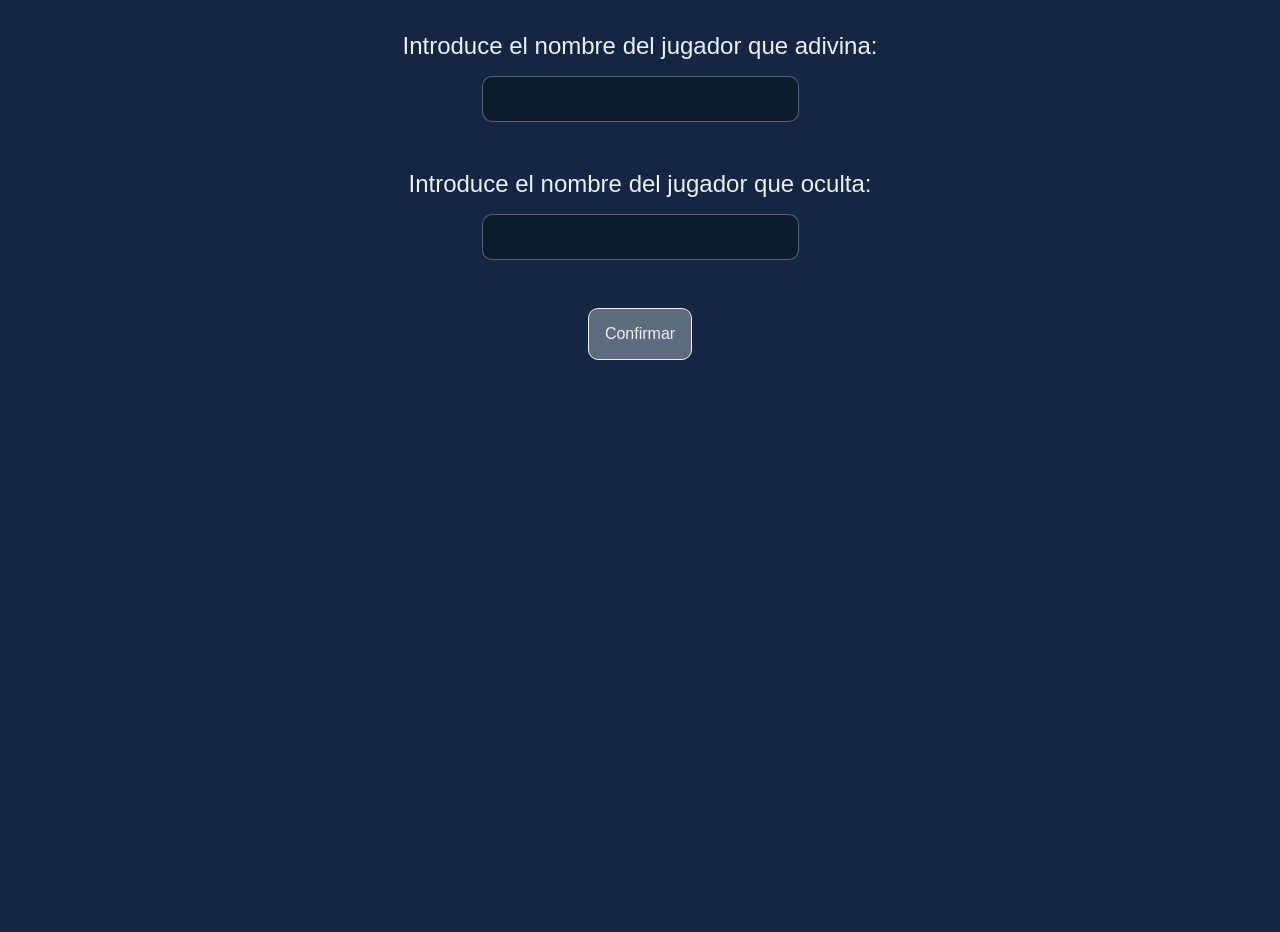
<file: hangman-example/index.html>
<!DOCTYPE html>
<html lang="es">

<head>
    <meta charset="UTF-8">
    <meta name="viewport" content="width=device-width, initial-scale=1.0">
    <title>Ejercicio 15 - Palabra Oculta</title>
    <link rel="stylesheet" href="style.css">
</head>

<body>
    <div class="container">
        <header>
        </header>
        <main>
            <div class="name_menu">
                <div>
                    <label for="in_name_a">Introduce el nombre del jugador que adivina:</label><br>
                    <input type="text" name="in_name_a" id="in_name_a">
                </div>
                <div>
                    <label for="in_name_b">Introduce el nombre del jugador que oculta:</label><br>
                    <input type="text" name="in_name_b" id="in_name_b">
                </div>
                <button id="btn_names">Confirmar</button>
            </div>
            <div class="phrase_menu">
                <div>
                    <label for="in_phrase">Introduce una frase a ocultar:</label><br>
                    <input type="password" name="in_phrase" id="in_phrase">
                </div>
                <button id="btn_phrase">Confirmar</button>
            </div>
            <div class="game_screen">
                <h2>¡Has sido condenado/a a la horca!</h2>
                <p class="fun_phrase"><span id="out_name_b"></span> te ha condenado a la horca. <span
                        id="out_name_a"></span>, debes adivinar la palabra o frase oculta para librarte de la condena.
                    ¡Buena suerte!</p>
                <div class="hud_display">
                    <p>Letras totales: <span id="total_char"></span></p>
                    <p>Letras acertadas: <span id="correct_char"></span></p>
                    <p>Vidas: <span id="lives_display"></span></p>
                </div>
                <div id="phrase_display"></div>
                <div class="char_input">
                    <label for="in_char">¿Con qué letra quieres probar?</label>
                    <input type="text" name="in_char" id="in_char" maxlength="1">
                    <button id="btn_char">Probar</button>
                    <p>Letras falladas: <span id="wrong_char"></span></p>
                </div>
            </div>
        </main>
    </div>
    <script src="script.js"></script>
</body>

</html>
</file>
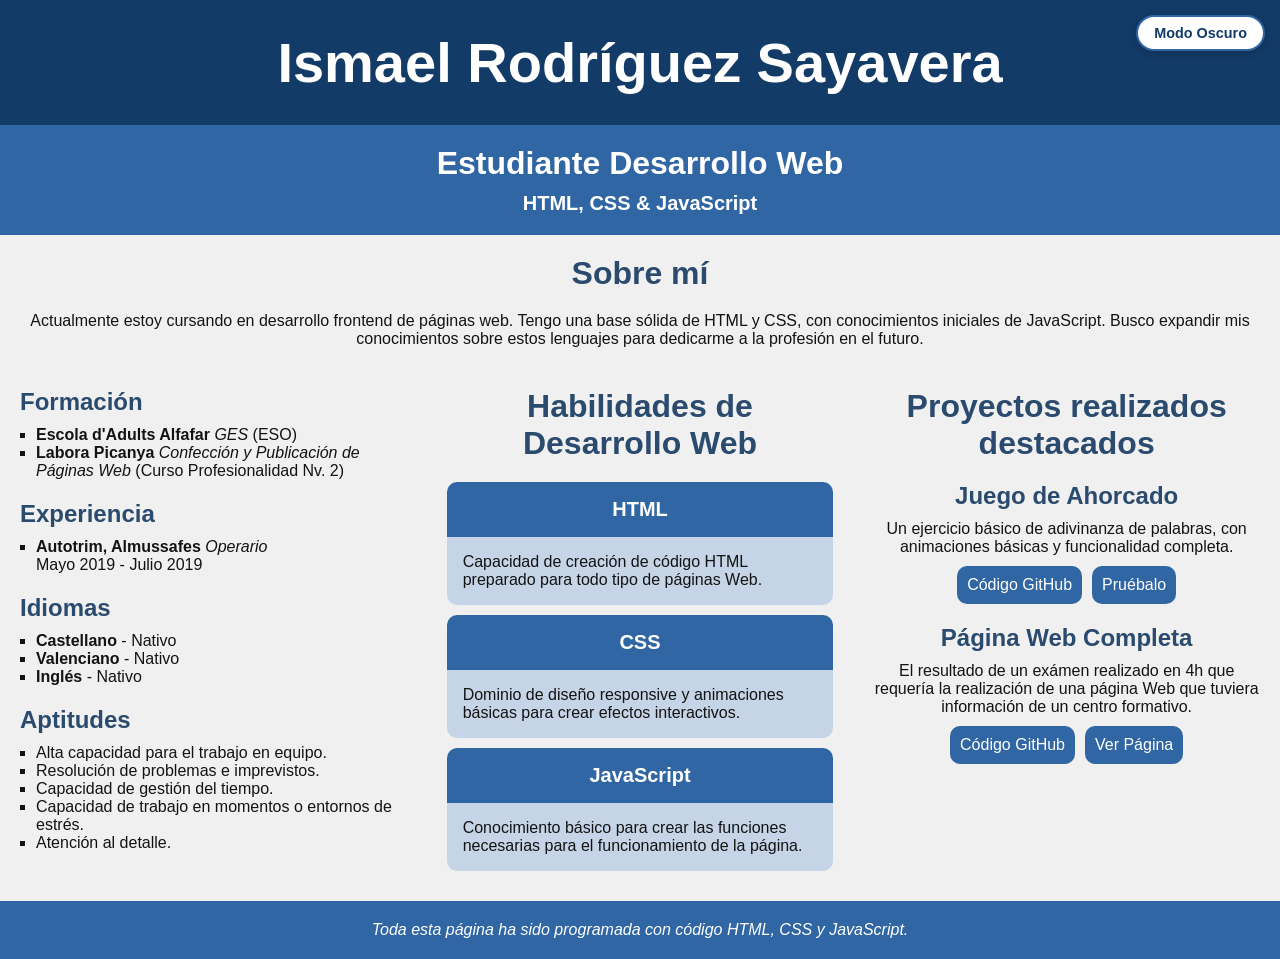
<file: portfolio.html>
<!DOCTYPE html>
<html lang="es">

<head>
    <meta charset="UTF-8">
    <meta name="viewport" content="width=device-width, initial-scale=1.0">
    <title>Portfolio - Ismael Rodríguez Sayavera</title>
    <style>
        * {
            margin: 0;
            padding: 0;
            box-sizing: border-box;
        }

        :root {
            --primary-color: #133b68;
            --secondary-color: #3066a3;
            --h-color: #2a4a6e;
            --card-color: #c5d5e7;
            --txt-color-light: #ffffff;
            --txt-color-dark: #131313;
            --bg-color: #f0f0f0;
            --btn-bg: #ffffff;
            --btn-text: #133b68;
        }

        body.dark-theme {
            --primary-color: #0b1d33;
            --secondary-color: #1a365d;
            --h-color: #90cdf4;
            --card-color: #1e293b;
            --txt-color-light: #e2e8f0;
            --txt-color-dark: #cbd5e1;
            --bg-color: #0f172a;
            --btn-bg: #1e293b;
            --btn-text: #ffffff;
        }

        body {
            font-family: 'segoe ui', arial, sans-serif;
            background-color: var(--bg-color);
            color: var(--txt-color-dark);
            transition: background-color 0.3s ease, color 0.3s ease;
        }

        .theme-toggle-btn {
            position: fixed;
            top: 15px;
            right: 15px;
            z-index: 999;
            background-color: var(--btn-bg);
            color: var(--btn-text);
            border: 2px solid var(--secondary-color);
            border-radius: 20px;
            padding: 8px 16px;
            font-size: 0.9rem;
            font-weight: bold;
            cursor: pointer;
            box-shadow: 0 2px 10px rgba(0, 0, 0, 0.2);
            transition: all 0.3s ease;
            display: flex;
            align-items: center;
            gap: 6px;
        }

        .theme-toggle-btn:hover {
            transform: scale(1.05);
        }

        .header {
            text-align: center;
        }
        
        .header h1 {
            font-size: 3.5rem;
            color: var(--txt-color-light);
            background-color: var(--primary-color);
            padding: 30px 0;
            transition: background-color 0.3s ease;
        }
        
        .header h2 {
            font-size: 2rem;
            color: var(--txt-color-light);
            background-color: var(--secondary-color);
            padding-top: 20px;
            transition: background-color 0.3s ease;
        }
        
        .header p {
            font-size: 1.25rem;
            color: var(--txt-color-light);
            font-weight: bold;
            background-color: var(--secondary-color);
            padding-top: 10px;
            padding-bottom: 20px;
            transition: background-color 0.3s ease;
        }
        
        .main {
            background-color: var(--bg-color);
            transition: background-color 0.3s ease;
        }
        
        section {
            padding: 20px 20px;
        }
        
        .main h2 {
            font-size: 2rem;
            color: var(--h-color);
            text-align: center;
            margin-bottom: 20px;
            transition: color 0.3s ease;
        }

        ul {
            list-style: square;
            margin-left: 1rem;
            margin-bottom: 20px;
        }
        
        .main h3 {
            font-size: 1.5rem;
            color: var(--h-color);
            margin-bottom: 10px;
            transition: color 0.3s ease;
        }
        
        .main p {
            color: var(--txt-color-dark);
            transition: color 0.3s ease;
        }
        
        .skills-dl {
            display: flex;
            justify-content: center;
            gap: 2%;
            margin-bottom: 40px;
        }
        
        .sk-html,
        .sk-css,
        .sk-js {
            width: 33%;
        }

        .skills-dl dt {
            font-weight: bold;
            color: var(--txt-color-light);
            font-size: 1.25rem;
            text-align: center;
            padding: 1rem;
            background-color: var(--secondary-color);
            border-radius: 10px 10px 0px 0px;
            transition: background-color 0.3s ease;
        }

        .skills-dl dd {
            color: var(--txt-color-dark);
            padding-bottom: 10px;
            padding: 1rem;
            background-color: var(--card-color);
            border-radius: 0 0 10px 10px;
            height: 90%;
            transition: background-color 0.3s ease, color 0.3s ease;
        }

        .project-boxes h3 {
            font-size: 1.5rem;
            color: var(--h-color);
            text-align: center;
            margin-bottom: 10px;
            transition: color 0.3s ease;
        }

        .project-boxes p {
            text-align: center;
        }

        .project-links {
            display: flex;
            justify-content: center;
            gap: 10px;
            margin-top: 10px;
        }

        .project-hangman {
            margin-bottom: 20px;
        }

        .project-links a {
            text-decoration: none;
            background-color: var(--secondary-color);
            padding: 10px;
            color: var(--txt-color-light);
            border-radius: 10px;
            display: block;
            transition: all .25s ease;
        }

        .project-links a:hover {
            background-color: var(--primary-color);
        }

        .footer p {
            text-align: center;
            padding: 20px;
            background-color: var(--secondary-color);
            color: var(--txt-color-light);
            transition: background-color 0.3s ease;
        }

        @media (min-width: 900px) {
            .main {
                display: grid;
                grid-template-columns: repeat(3, 1fr);
            }

            .about-me {
                grid-column: 1 / 4;
            }

            .about-me p {
                text-align: center;
            }

            .skills-dl {
                display: initial;
            }

            .sk-html,
            .sk-css,
            .sk-js {
                width: 100%;
                margin-bottom: 10px;
            }

            .projects {
                grid-column: 3 / 4;
            }

            .footer {
                grid-column: 1 / 4;
            }
        }
    </style>
</head>

<body>

    <!-- Botón para alternar el tema -->
    <button id="theme-toggle" class="theme-toggle-btn" aria-label="Cambiar tema">
        <span id="theme-text">Modo Oscuro</span>
    </button>

    <div class="container">
        <header class="header">
            <h1>Ismael Rodríguez Sayavera</h1>
            <h2>Estudiante Desarrollo Web</h2>
            <p>HTML, CSS & JavaScript</p>
        </header>
        <main class="main">
            <section class="about-me">
                <h2>Sobre mí</h2>
                <p>Actualmente estoy cursando en desarrollo frontend de páginas web. Tengo una base sólida de HTML y
                    CSS, con conocimientos iniciales de JavaScript. Busco expandir mis conocimientos sobre estos
                    lenguajes para dedicarme a la profesión en el futuro.</p>
            </section>
            <section class="curriculum">
                <div class="formation">
                    <h3>Formación</h3>
                    <ul>
                        <li><strong>Escola d'Adults Alfafar</strong> <em>GES</em> (ESO)</li>
                        <li><strong>Labora Picanya</strong> <em>Confección y Publicación de Páginas Web</em> (Curso Profesionalidad Nv. 2)</li>
                    </ul>
                </div>
                <div class="experience">
                    <h3>Experiencia</h3>
                    <ul>
                        <li><strong>Autotrim, Almussafes</strong> <em>Operario</em>
                            <p>Mayo 2019 - Julio 2019</p>
                        </li>
                    </ul>
                </div>
                <div class="lenguages">
                    <h3>Idiomas</h3>
                    <ul>
                        <li><strong>Castellano</strong> - Nativo</li>
                        <li><strong>Valenciano</strong> - Nativo</li>
                        <li><strong>Inglés</strong> - Nativo</li>
                    </ul>
                </div>
                <div class="work-skills">
                    <h3>Aptitudes</h3>
                    <ul>
                        <li>Alta capacidad para el trabajo en equipo.</li>
                        <li>Resolución de problemas e imprevistos.</li>
                        <li>Capacidad de gestión del tiempo.</li>
                        <li>Capacidad de trabajo en momentos o entornos de estrés.</li>
                        <li>Atención al detalle.</li>
                    </ul>
                </div>
            </section>
            <section class="skills">
                <h2>Habilidades de Desarrollo Web</h2>
                <dl class="skills-dl">
                    <div class="sk-html">
                        <dt>HTML</dt>
                        <dd>Capacidad de creación de código HTML preparado para todo tipo de páginas Web.</dd>
                    </div>
                    <div class="sk-css">
                        <dt>CSS</dt>
                        <dd>Dominio de diseño responsive y animaciones básicas para crear efectos interactivos.</dd>
                    </div>
                    <div class="sk-js">
                        <dt>JavaScript</dt>
                        <dd>Conocimiento básico para crear las funciones necesarias para el funcionamiento de la página.
                        </dd>
                    </div>
                </dl>
            </section>
            <section class="projects">
                <h2>Proyectos realizados destacados</h2>
                <div class="project-boxes">
                    <div class="project-hangman">
                        <h3>Juego de Ahorcado</h3>
                        <p>Un ejercicio básico de adivinanza de palabras, con animaciones básicas y funcionalidad
                            completa.
                        </p>
                        <div class="project-links">
                            <a href="https://github.com/IsmaRS20/Portfolio/tree/main/hangman-example" target="_blank">Código GitHub</a>
                            <a href="" target="_blank">Pruébalo</a>
                        </div>
                    </div>
                    <div class="project-website">
                        <h3>Página Web Completa</h3>
                        <p>El resultado de un exámen realizado en 4h que requería la realización de una página Web que
                            tuviera información de un centro formativo.</p>
                        <div class="project-links">
                            <a href="https://github.com/IsmaRS20/Portfolio/tree/main/finished-web-example" target="_blank">Código GitHub</a>
                            <a href="" target="_blank">Ver Página</a>
                        </div>
                    </div>
                </div>
            </section>
            <footer class="footer">
                <p><em>Toda esta página ha sido programada con código HTML, CSS y JavaScript.</em></p>
            </footer>
        </main>
    </div>

    <script>
        const themeToggleBtn = document.getElementById('theme-toggle');
        const themeIcon = document.getElementById('theme-icon');
        const themeText = document.getElementById('theme-text');

        function updateButton(isDark) {
            if (isDark) {
                themeText.textContent = 'Modo Claro';
            } else {
                themeText.textContent = 'Modo Oscuro';
            }
        }

        const savedTheme = localStorage.getItem('theme');
        const systemPrefersDark = window.matchMedia('(prefers-color-scheme: dark)').matches;

        if (savedTheme === 'dark' || (!savedTheme && systemPrefersDark)) {
            document.body.classList.add('dark-theme');
            updateButton(true);
        } else {
            updateButton(false);
        }

        themeToggleBtn.addEventListener('click', () => {
            document.body.classList.toggle('dark-theme');
            const isDarkMode = document.body.classList.contains('dark-theme');

            localStorage.setItem('theme', isDarkMode ? 'dark' : 'light');

            updateButton(isDarkMode);
        });
    </script>
</body>

</html>
</file>
<file: hangman-example/style.css>
* {
    margin: 0;
    padding: 0;
    box-sizing: border-box;
}

:root {
    --bg: #142641;
    --secondary: #00000050;
    --accent: #ffffff50;
    --primary-font: #e7f1f3;
    --danger: #990000;
    --danger-bg: #250000;
}

body {
    background-color: var(--bg);
    color: var(--primary-font);
    font-family: 'Segoe UI', Tahoma, Geneva, Verdana, sans-serif;
    text-align: center;
    transition: background-color 0.5s ease;
}

.container {
    height: 100vh;
}

@keyframes pulseBorder {
    0% {
        box-shadow: inset 0 0 100px rgba(255, 0, 0, 0.0);
        border-color: rgba(255, 0, 0, 0.0);
    }
    50% {
        box-shadow: inset 0 0 100px rgba(255, 0, 0, 0.9);
        border-color: rgba(255, 0, 0, 0.9);
    }
    100% {
        box-shadow: inset 0 0 100px rgba(255, 0, 0, 0.0);
        border-color: rgba(255, 0, 0, 0.0);
    }
}

.danger-zone {
    border: 0px solid red;
    animation: pulseBorder 2s infinite ease-in-out;
}

.victory-background {
    background-color: #14411a;
}

.name_menu,
.phrase_menu {
    font-size: 1.5rem;
}

.name_menu input,
.phrase_menu input,
.char_input input {
    background-color: var(--secondary);
    border: 1px solid var(--accent);
    border-radius: 10px;
    color: var(--primary-font);
    font-size: 1.5rem;
    padding: .5rem;
    margin: 1rem;
    text-align: center;
}

.char_input input {
    width: 40px;
    text-transform: capitalize;
}

.char_case {
    background-color: var(--secondary);
    border: 1px solid var(--accent);
    border-radius: 10px;
    color: var(--primary-font);
    font-size: 1.5rem;
    padding: .5rem;
    margin: .25rem;
    text-align: center;
    min-width: 40px;
}

.name_menu div,
.phrase_menu div {
    margin: 2rem;
}

#phrase_display {
    font-size: 1.5rem;
    padding: 5rem 1rem;
}

.phrase_menu,
.game_screen {
    display: none;
}

button {
    font-size: 1rem;
    padding: 1rem;
    border-radius: 10px;
    background-color: var(--accent);
    border: 1px solid var(--primary-font);
    color: var(--primary-font);
    transition: .25s all ease;
}

button:hover {
    cursor: pointer;
    background-color: var(--secondary);
    border-color: var(--accent);
}

.game_screen {
    padding: 1rem;
}

.game_screen h2 {
    font-size: 3rem;
    margin-bottom: 2rem;
}

.game_screen p {
    font-size: 1.25rem;
}

.game_screen .hud_display {
    margin: 2rem 0;
}

#wrong_char {
    display: flex;
    align-items: center;
    justify-content: center;
    margin-top: 1rem;
}

.wrong_char_case {
    background-color: var(--danger-bg);
    border: 1px solid var(--danger);
    border-radius: 10px;
    color: var(--primary-font);
    font-size: 1.5rem;
    padding: .5rem;
    margin: .25rem;
    text-align: center;
    min-width: 40px;
    text-transform: capitalize;
}
</file>
